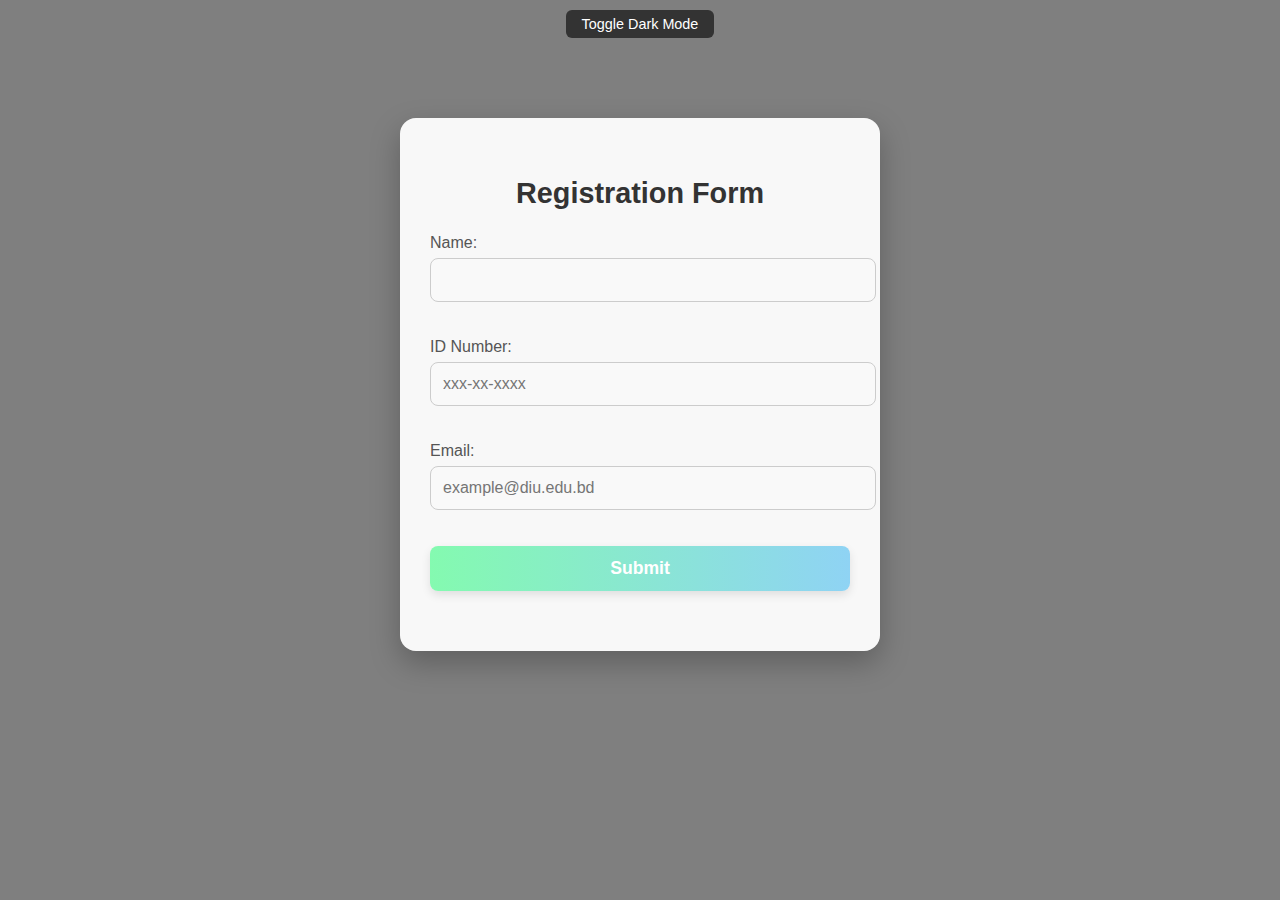
<file: 20.07.2025/index.html>
<!DOCTYPE html>
<html lang="en">
<head>
<meta charset="UTF-8">
<meta name="viewport" content="width=device-width, initial-scale=1.0">
<title>Stylish Form with Dark Mode</title>
<style>
    body {
        background: linear-gradient(135deg, rgba(0,0,0,0.5), rgba(0,0,0,0.5));
        font-family: 'Segoe UI', Tahoma, Geneva, Verdana, sans-serif;
        margin: 0;
        padding: 0;
        transition: background 0.4s ease, color 0.4s ease;
    }

    .container {
        background: rgba(255, 255, 255, 0.95);
        max-width: 420px;
        margin: 80px auto;
        padding: 40px 30px;
        border-radius: 16px;
        box-shadow: 0 12px 30px rgba(0, 0, 0, 0.25);
        animation: fadeIn 0.8s ease forwards;
    }

    @keyframes fadeIn {
        from { opacity: 0; transform: translateY(-20px); }
        to { opacity: 1; transform: translateY(0); }
    }

    .container.dark {
        background: rgba(34, 34, 34, 0.95);
        color: #eee;
    }

    .container h1 {
        text-align: center;
        font-size: 1.8rem;
        color: #333;
        margin-bottom: 24px;
    }

    .container.dark h1 {
        color: #ddd;
    }

    label {
        display: block;
        margin-bottom: 6px;
        color: #555;
        font-weight: 500;
    }

    .container.dark label {
        color: #ccc;
    }

    input[type="text"],
    input[type="email"] {
        width: 100%;
        padding: 12px;
        margin-bottom: 8px;
        border: 1px solid #ccc;
        border-radius: 8px;
        font-size: 1rem;
        background: #f9f9f9;
        transition: all 0.3s ease;
    }

    .container.dark input {
        background: #444;
        border: 1px solid #666;
        color: #eee;
    }

    .error {
        color: #e74c3c;
        font-size: 0.9rem;
        min-height: 18px;
        display: block;
        margin-bottom: 10px;
    }

    button[type="submit"] {
        width: 100%;
        padding: 12px;
        background: linear-gradient(90deg, #84fab0 0%, #8fd3f4 100%);
        color: #fff;
        font-size: 1.1rem;
        font-weight: 600;
        border: none;
        border-radius: 8px;
        cursor: pointer;
        box-shadow: 0 4px 10px rgba(0, 0, 0, 0.1);
        transition: all 0.3s ease;
    }

    button[type="submit"]:hover {
        transform: translateY(-1px);
    }

    .toggle {
        margin: 10px auto;
        text-align: center;
    }

    .toggle button {
        padding: 6px 16px;
        font-size: 0.9rem;
        cursor: pointer;
        border: none;
        border-radius: 6px;
        background: #333;
        color: #fff;
    }

    .submitted-data {
        margin-top: 20px;
        text-align: center;
        font-size: 1rem;
        color: #333;
    }

    .container.dark .submitted-data {
        color: #eee;
    }

    @media (max-width: 500px) {
        .container {
            margin: 30px 16px;
            padding: 30px 20px;
        }
    }
</style>
</head>
<body>

<div class="toggle">
    <button id="darkModeBtn">Toggle Dark Mode</button>
</div>

<div class="container" id="formContainer">
    <h1>Registration Form</h1>
    <form id="registrationForm">
        <label for="name">Name:</label>
        <input type="text" id="name" name="name" required minlength="3">
        <span id="nameError" class="error"></span>

        <label for="id">ID Number:</label>
        <input type="text" id="id" name="id" required pattern="\d{3}-\d{2}-\d{4}" placeholder="xxx-xx-xxxx">
        <span id="idError" class="error"></span>

        <label for="email">Email:</label>
        <input type="email" id="email" name="email" required pattern="^[a-zA-Z0-9._%+-]+@diu\.edu\.bd$" placeholder="example@diu.edu.bd">
        <span id="emailError" class="error"></span>

        <button type="submit">Submit</button>
    </form>

    <div class="submitted-data" id="submittedData"></div>
</div>

<script>
    const form = document.getElementById('registrationForm');
    const container = document.getElementById('formContainer');
    const darkBtn = document.getElementById('darkModeBtn');
    const submittedDataDiv = document.getElementById('submittedData');

    const nameInput = document.getElementById('name');
    const idInput = document.getElementById('id');
    const emailInput = document.getElementById('email');
    const nameError = document.getElementById('nameError');
    const idError = document.getElementById('idError');
    const emailError = document.getElementById('emailError');

    darkBtn.addEventListener('click', () => {
        container.classList.toggle('dark');
    });

    form.addEventListener('submit', function(e) {
        e.preventDefault();
        let valid = true;

        if (nameInput.value.trim().length < 3) {
            nameError.textContent = "Name must be at least 3 characters.";
            valid = false;
        } else {
            nameError.textContent = "";
        }

        const idPattern = /^\d{3}-\d{2}-\d{4}$/;
        if (!idPattern.test(idInput.value)) {
            idError.textContent = "ID must be in the format xxx-xx-xxxx.";
            valid = false;
        } else {
            idError.textContent = "";
        }

        const emailPattern = /^[a-zA-Z0-9._%+-]+@diu\.edu\.bd$/;
        if (!emailPattern.test(emailInput.value)) {
            emailError.textContent = "Email must end with @diu.edu.bd.";
            valid = false;
        } else {
            emailError.textContent = "";
        }

        if (valid) {
            submittedDataDiv.innerHTML = `
                ✅ <strong>Submitted Data:</strong><br>
                Name: ${nameInput.value} <br>
                ID: ${idInput.value} <br>
                Email: ${emailInput.value}
            `;
            form.reset();
        }
    });
</script>
</body>
</html>
</file>
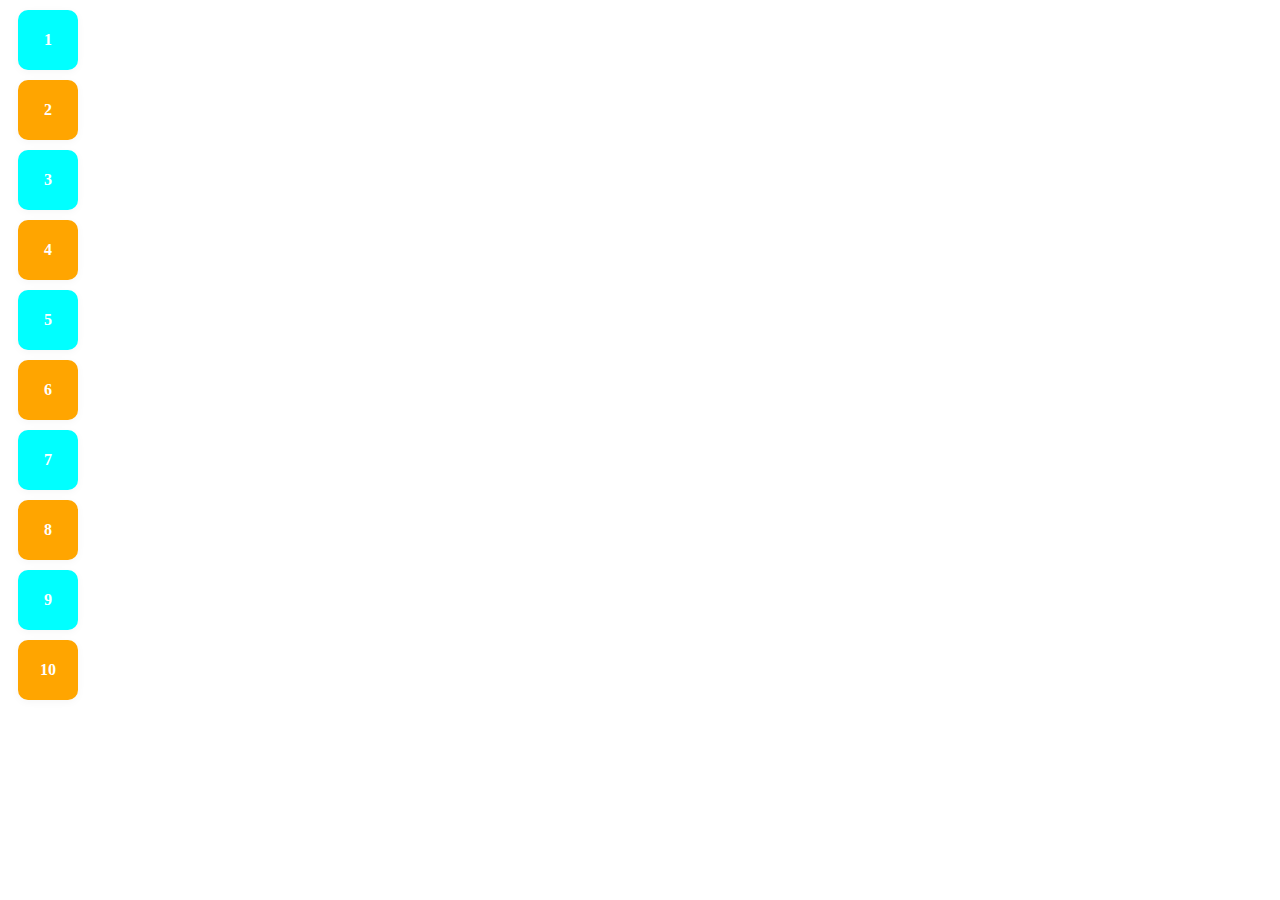
<file: LAB 4/LAB 4/practice.html>
<!DOCTYPE html>
<html lang="en">
  <head>
    <meta charset="UTF-8" />
    <meta name="viewport" content="width=device-width, initial-scale=1.0" />
    <title>Practice</title>
  </head>
  <body>
    <div id="boxes-container"></div>
  </body>
  <script src="./practice.js"></script>
</html>
</file>
